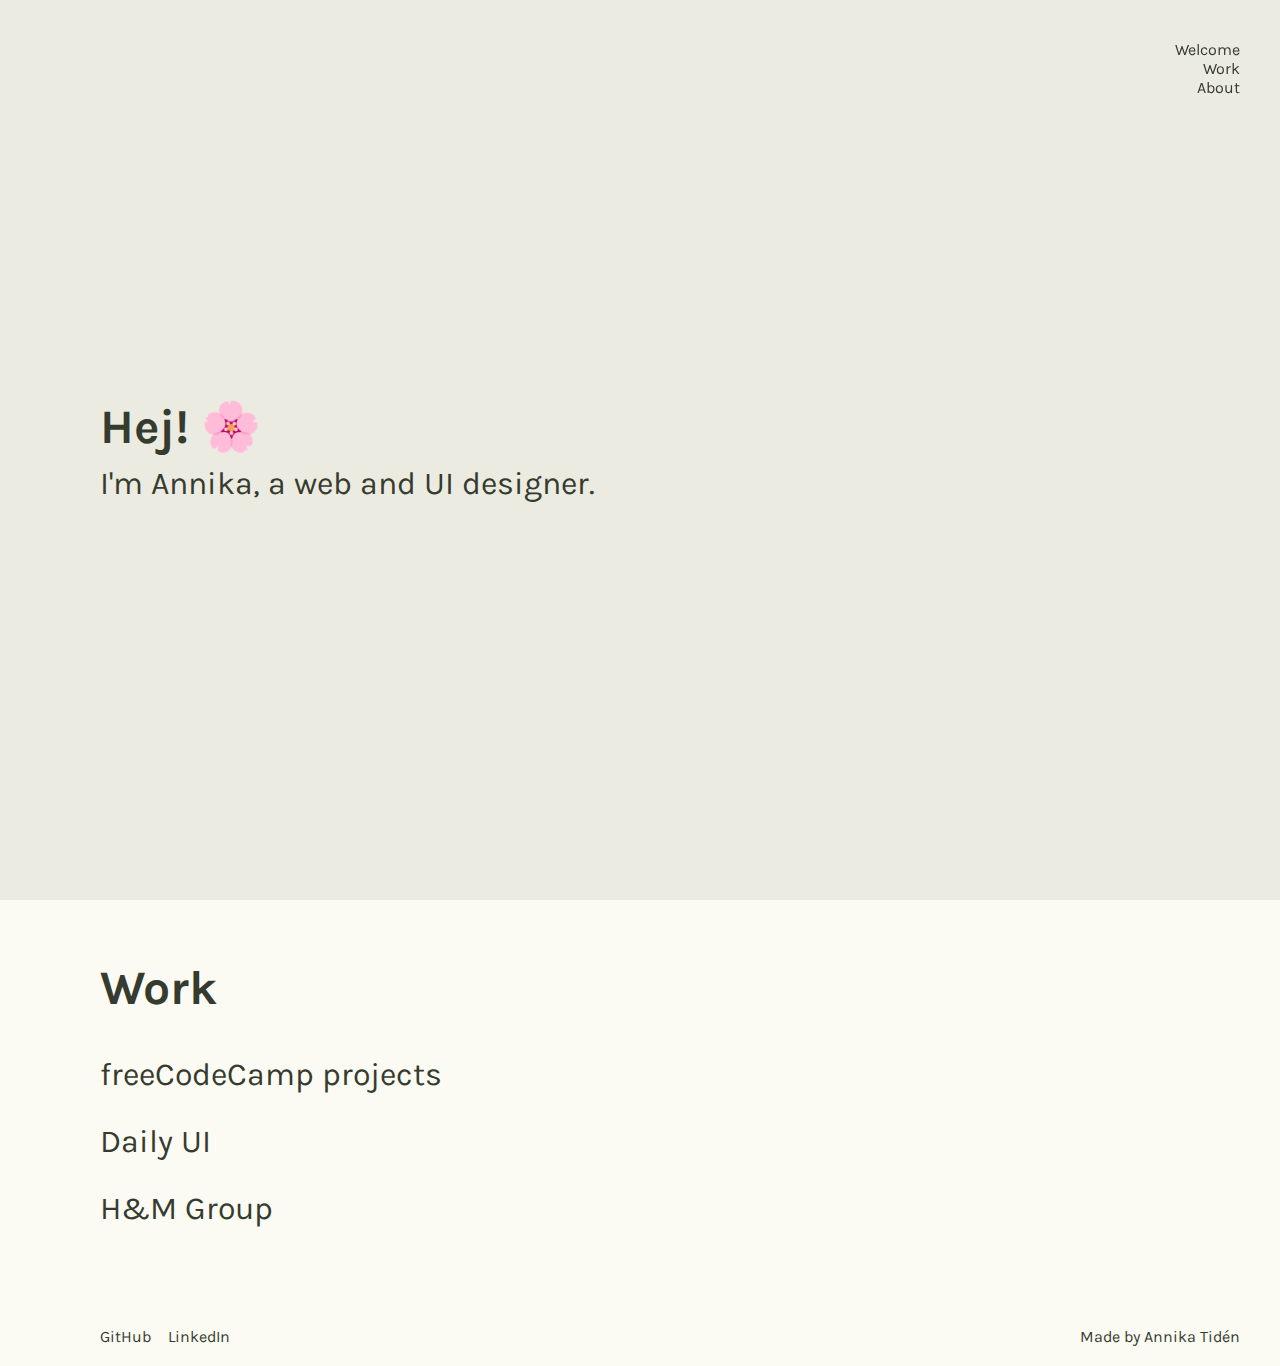
<file: index.html>
<!DOCTYPE html>
<html>
    <head>
        <meta charset="utf-8">
        <title>annika | design</title>
        <link href="style.css" rel="stylesheet">
        <script src="https://cdn.freecodecamp.org/testable-projects-fcc/v1/bundle.js"></script>
        <meta name="viewport" content="width=device-width, initial-scale=1.0"/>
    </head>

    <body>
        <nav id="navbar" class="nav">
            <ul>
                <li><a class="navigation" href="index.html">Welcome</a></li>
                <li><a class="navigation" href="index.html#projects">Work</a></li>
                <li><a class="navigation" href="about.html">About</a></li>

            </ul>
        </nav>
        <section id="welcome-section" class="welcome container">
            <div>
                <h1 class="display">Hej! 🌸</h1>
                <p class="display-small">I'm Annika, a web and UI designer.</p>
            </div>

        </section>

        <section id="projects" class="container">
            <div class="project-tile">
                <h2 class="display">Work</h2>
            </div>
            <div class="project projects display-small">
                <ul>
                    <li class="project-list"><a class="link" href="codecamp.html">freeCodeCamp projects</a></li>
                    <li class="project-list"><a class="link" href="dailyui.html">Daily UI</a></li>
                    <li class="project-list"><a class="link" href="hmgroup.html">H&M Group</a></li>

            </ul>
            </div>
        </section>

        <footer>
            <div class="social">
                <a id="profile-link" target="_blank" class="link" href="https://github.com/anntid">GitHub</a>
                <a target="_blank" class="link" href="https://www.linkedin.com/in/annika-tiden/">LinkedIn</a>
            </div>
            <div class="author">
                <p>Made by Annika Tidén</p>
            </div>
        </footer>
    </body>
</html>
</file>
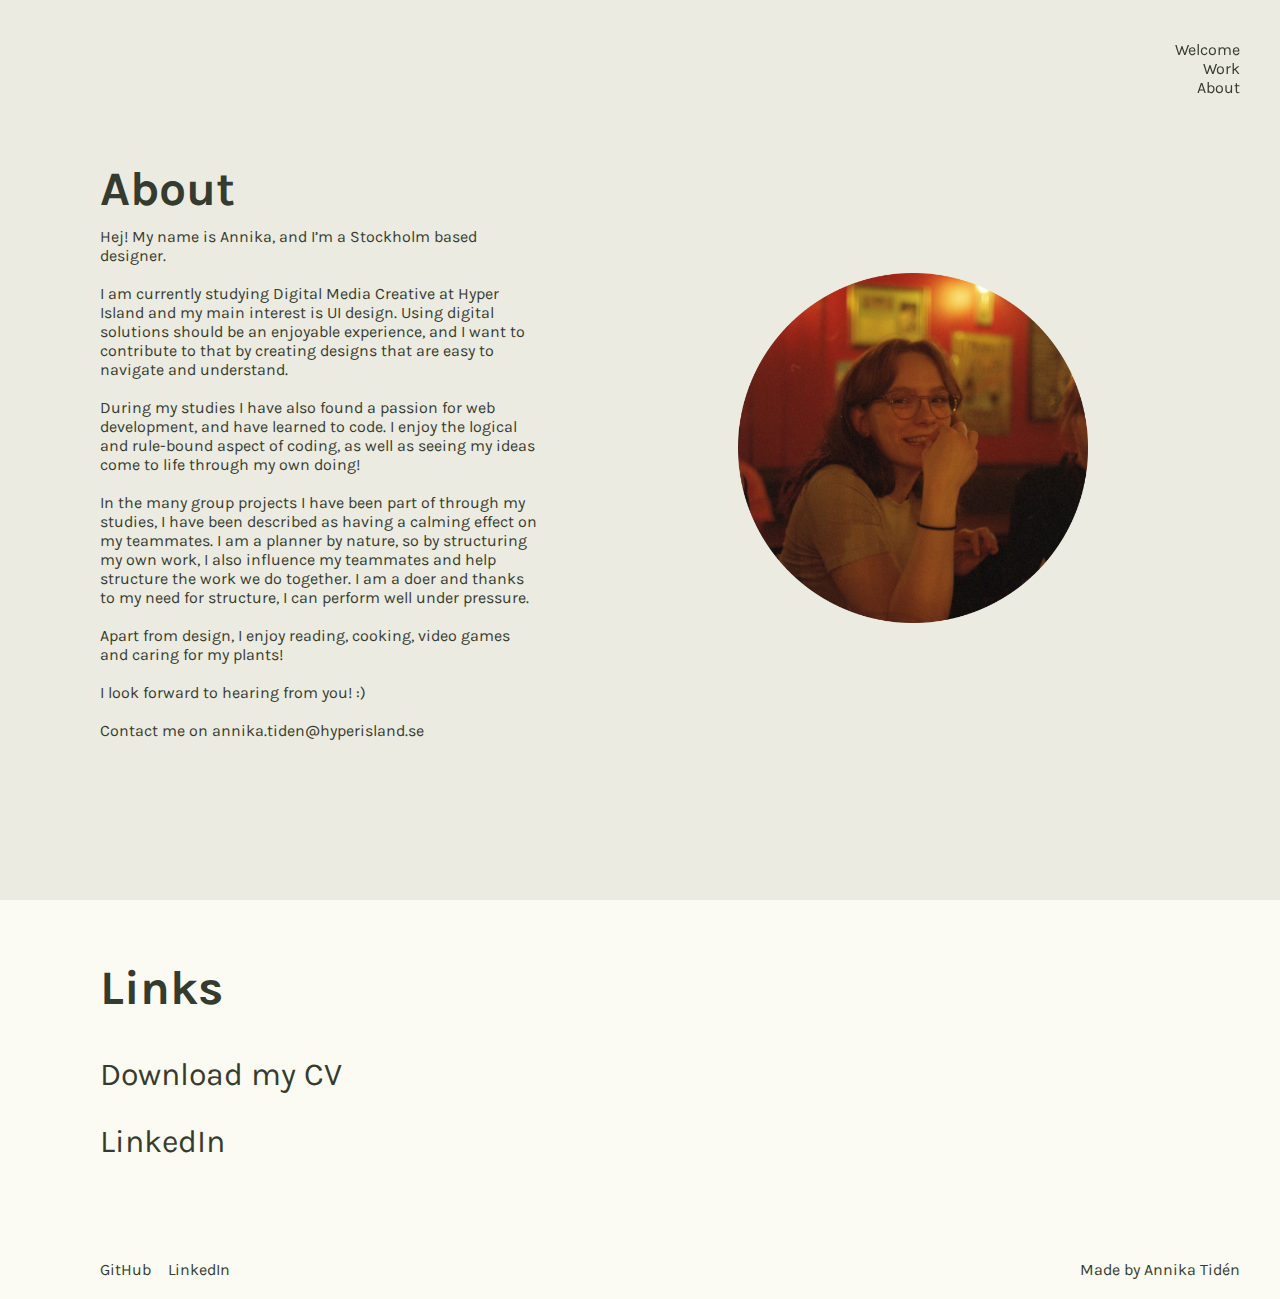
<file: about.html>
<!DOCTYPE html>
<html>
    <head>
        <meta charset="utf-8">
        <title>annika | about</title>
        <link href="style.css" rel="stylesheet">
        <script src="https://cdn.freecodecamp.org/testable-projects-fcc/v1/bundle.js"></script>
        <meta name="viewport" content="width=device-width, initial-scale=1.0"/>
    </head>

    <body>
        <nav id="navbar" class="nav">
            <ul>
                <li><a class="navigation" href="index.html">Welcome</a></li>
                <li><a class="navigation" href="index.html#projects">Work</a></li>
                <li><a class="navigation" href="about.html">About</a></li>

            </ul>
        </nav>
        <section id="welcome-section" class="welcome about">
            <div class="display-description">
                <h2 class="display">About</h1>
                <p>Hej! My name is Annika, and I’m a Stockholm based designer.</p> <br>
                <p>I am currently studying Digital Media Creative at Hyper Island and my main interest is UI design.
                    Using digital solutions should be an enjoyable experience, and I want to contribute to that by
                    creating designs that are easy to navigate and understand.</p> <br>
                <p>During my studies I have also found a passion for web development, and have learned to code. I
                    enjoy the logical and rule-bound aspect of coding, as well as seeing my ideas come to life
                    through my own doing!</p> <br>
                <p>In the many group projects I have been part of through my studies, I have been described as having a calming effect on my teammates. I am a planner by nature, so by structuring my own work, I also influence my teammates and help structure the work we do together. I am a doer and thanks to my need for structure, I can perform well under pressure.</p> <br>
                <p>Apart from design, I enjoy reading, cooking, video games and caring for my plants!</p> <br>
                <p>I look forward to hearing from you! :)</p> <br>
                <p>Contact me on annika.tiden@hyperisland.se</p>
            </div>
            <div class="display-description">
                <img src="pics/me1.png" class="aboutpic" alt="Picture of the author">
            </div>
        </section>

        <section id="projects" class="container">
            <div class="project-tile">
                <h2 class="display">Links</h2>
            </div>
            <div class="project projects display-small">
                <ul>
                    <li class="project-list"><a target="_blank" class="link" href="cv.html">Download my CV</a></li>
                    <li class="project-list"><a target="_blank" class="link" href="https://www.linkedin.com/in/annika-tiden/">LinkedIn</a></li>
            </ul>
            </div>
        </section>

        <footer>
            <div class="social">
                <a id="profile-link" target="_blank" class="link" href="https://github.com/anntid">GitHub</a>
                <a target="_blank" class="link" href="https://www.linkedin.com/in/annika-tiden/">LinkedIn</a>
            </div>
            <div class="author">
                <p>Made by Annika Tidén</p>
            </div>
        </footer>
    </body>
</html>
</file>
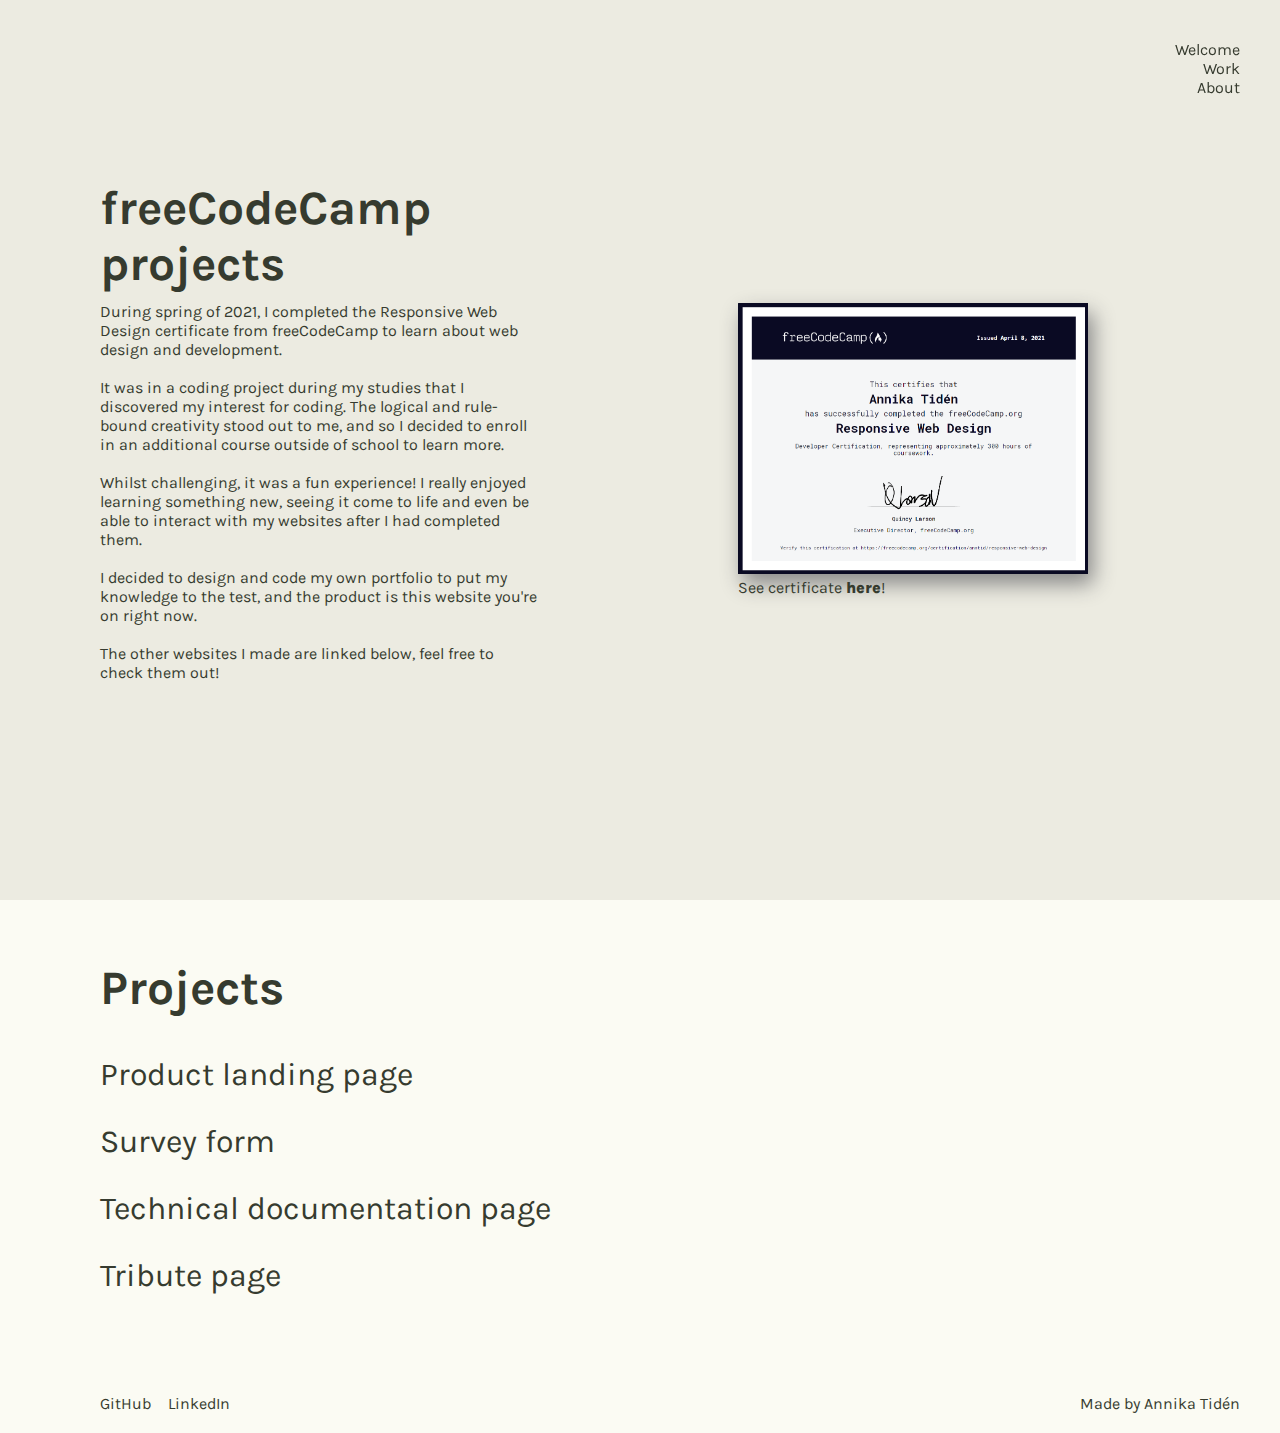
<file: codecamp.html>
<!DOCTYPE html>
<html>
    <head>
        <meta charset="utf-8">
        <title>annika | freeCodeCamp</title>
        <link href="style.css" rel="stylesheet">
        <script src="https://cdn.freecodecamp.org/testable-projects-fcc/v1/bundle.js"></script>
        <meta name="viewport" content="width=device-width, initial-scale=1.0"/>
    </head>

    <body>
        <nav id="navbar" class="nav">
            <ul>
                <li><a class="navigation" href="index.html">Welcome</a></li>
                <li><a class="navigation" href="index.html#projects">Work</a></li>
                <li><a class="navigation" href="about.html">About</a></li>

            </ul>
        </nav>
        <section id="welcome-section" class="welcome about">
            <div class="display-description">
                <h2 class="display">freeCodeCamp projects</h1>
                <p>During spring of 2021, I completed the Responsive Web Design certificate from freeCodeCamp to learn about web design and development.</p> <br>
                <p>It was in a coding project during my studies that I discovered my interest for coding. The logical and rule-bound creativity stood out to me, and so I decided to enroll in an additional course outside of school to learn more.</p> <br>
                <p>Whilst challenging, it was a fun experience! I really enjoyed learning something new, seeing it come to life and even be able to interact with my websites after I had completed them. </p> <br>
                <p>I decided to design and code my own portfolio to put my knowledge to the test, and the product is this website you're on right now.</p> <br>
                <p>The other websites I made are linked below, feel free to check them out!</p> <br>
                <p></p> <br>
            </div>

            <div class="display-description">
                <img src="pics/certificate.png" class="displaypic" alt="freecodecamp certificate">
                <p class="aboutpic">See certificate <a target="_blank" class="textlink" href="https://www.freecodecamp.org/certification/anntid/responsive-web-design">here</a>!</p>
                
            </div>

        </section>

        <section id="projects" class="container">
            <div class="project-tile">
                <h2 class="display">Projects</h2>
            </div>
            <div class="project projects display-small">
                <ul>
                    <li class="project-list"><a class="link" href="https://codepen.io/anntid/pen/eYgGZXM">Product landing page</a></li>
                    <li class="project-list"><a class="link" href="https://codepen.io/anntid/full/qBqyrrb">Survey form</a></li>
                    <li class="project-list"><a class="link" href="https://codepen.io/anntid/pen/bGBPGWq">Technical documentation page</a></li>
                    <li class="project-list"><a class="link" href="https://codepen.io/anntid/pen/KKNRMoG">Tribute page</a></li>

            </ul>
            </div>
        </section>

        <footer>
            <div class="social">
                <a id="profile-link" target="_blank" class="link" href="https://github.com/anntid">GitHub</a>
                <a target="_blank" class="link" href="https://www.linkedin.com/in/annika-tiden/">LinkedIn</a>
            </div>
            <div class="author">
                <p>Made by Annika Tidén</p>
            </div>
        </footer>
    </body>
</html>
</file>
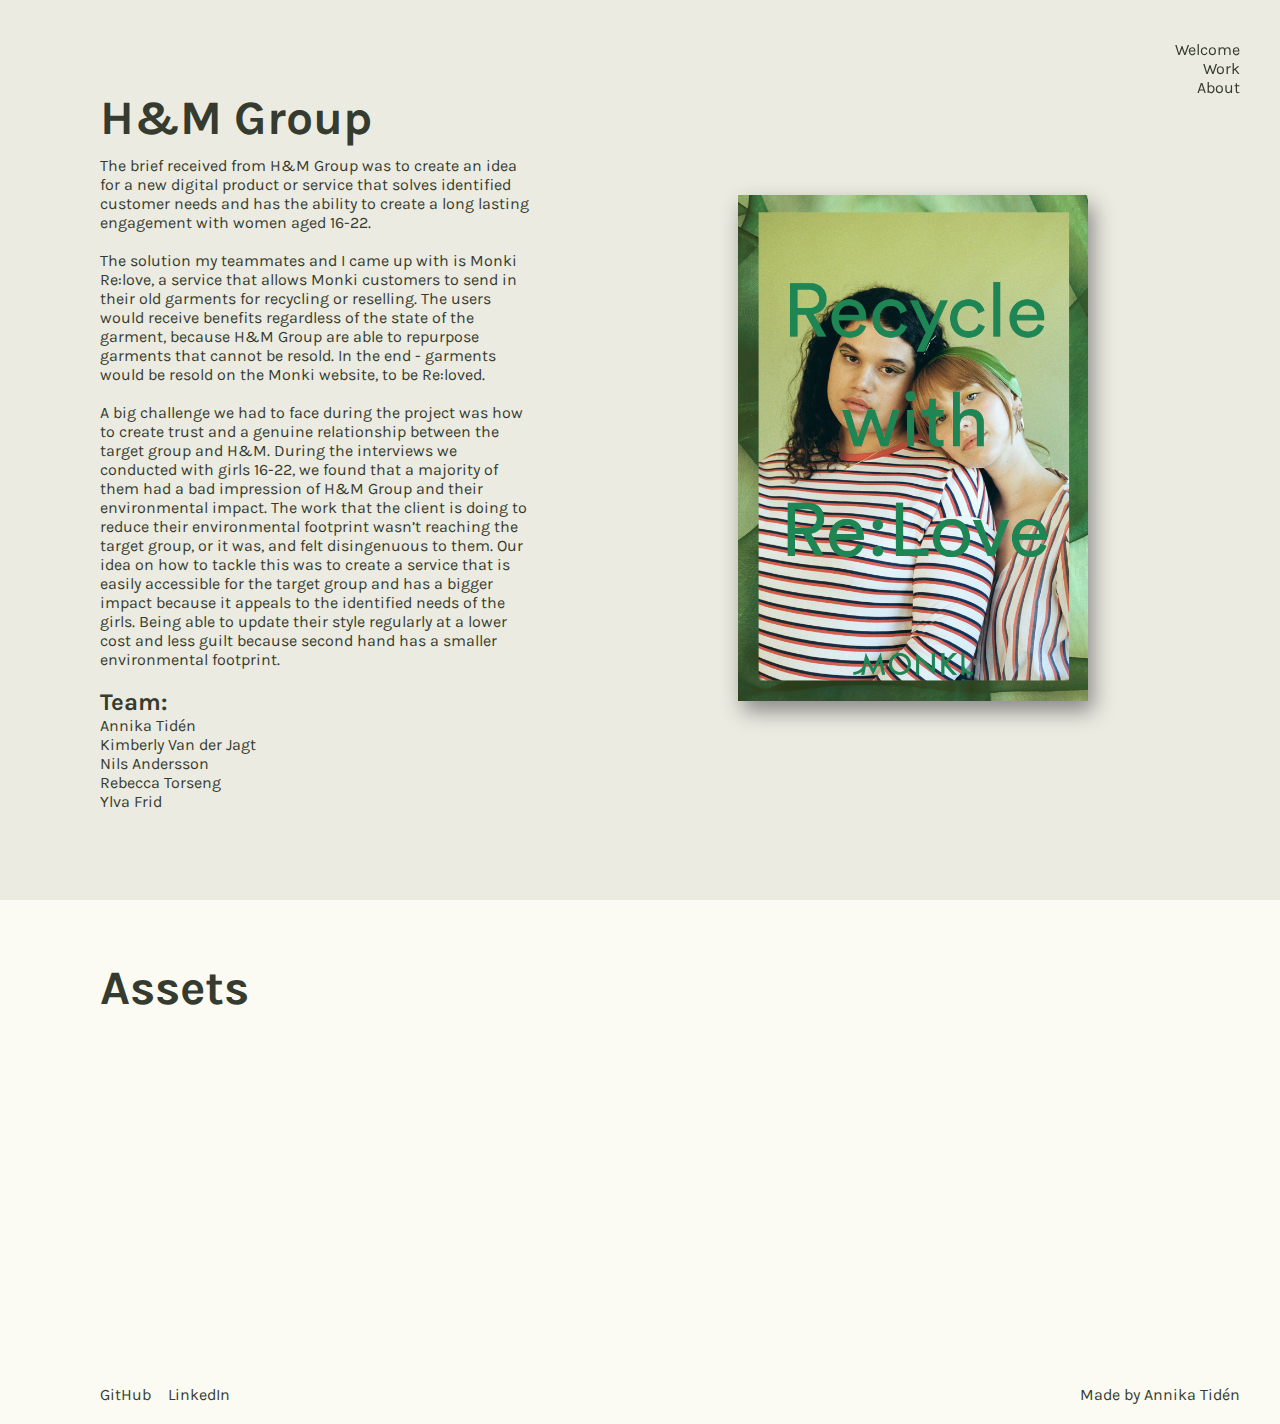
<file: hmgroup.html>
<!DOCTYPE html>
<html>
    <head>
        <meta charset="utf-8">
        <title>annika | h&m group</title>
        <link href="style.css" rel="stylesheet">
        <script src="https://cdn.freecodecamp.org/testable-projects-fcc/v1/bundle.js"></script>
        <meta name="viewport" content="width=device-width, initial-scale=1.0"/>
    </head>

    <body>
        <nav id="navbar" class="nav">
            <ul>
                <li><a class="navigation" href="index.html">Welcome</a></li>
                <li><a class="navigation" href="index.html#projects">Work</a></li>
                <li><a class="navigation" href="about.html">About</a></li>

            </ul>
        </nav>
        <section id="welcome-section" class="welcome about">
            <div class="display-description">
                <h2 class="display">H&M Group</h1>
                <p>The brief received from H&M Group was to create an idea for a new digital product or service that solves identified customer needs and has the ability to create a long lasting engagement with women aged 16-22.</p> <br>
                <p>The solution my teammates and I came up with is Monki Re:love, a service that allows Monki customers to send in their old garments for recycling or reselling. The users would receive benefits regardless of the state of the garment, because H&M Group are able to repurpose garments that cannot be resold. In the end - garments would be resold on the Monki website, to be Re:loved.
                </p> <br>
                <p>A big challenge we had to face during the project was how to create trust and a genuine relationship between the target group and H&M. During the interviews we conducted with girls 16-22, we found that a majority of them had a bad impression of H&M Group and their environmental impact. The work that the client is doing to reduce their environmental footprint wasn’t reaching the target group, or it was, and felt disingenuous to them. Our idea on how to tackle this was to create a service that is easily accessible for the target group and has a bigger impact because it appeals to the identified needs of the girls. Being able to update their style regularly at a lower cost and less guilt because second hand has a smaller environmental footprint. </p> <br>
                
                <h2>Team:</h2>
                    <ul>
                        <li class="">Annika Tidén</li>
                        <li class="">Kimberly Van der Jagt</li>
                        <li class="">Nils Andersson</li>
                        <li class="">Rebecca Torseng</li>
                        <li class="">Ylva Frid</li>
    
                    </ul>
            </div>

            <div class="display-description">
                <img src="pics/monki relove.png" class="displaypic" alt="Monki Re:Love ad mockup">
            </div>

        </section>

        <section id="projects" class="container">
            <div class="project-tile">
                <h2 class="display">Assets</h2>
            </div>
            <div class="display-description">
                <iframe width="560" height="315" src="https://www.youtube.com/embed/fy_Ap0Ty_Ng" title="YouTube video player" frameborder="0" allow="accelerometer; autoplay; clipboard-write; encrypted-media; gyroscope; picture-in-picture" allowfullscreen></iframe>
            </div>
        </section>

        <footer>
            <div class="social">
                <a id="profile-link" target="_blank" class="link" href="https://github.com/anntid">GitHub</a>
                <a target="_blank" class="link" href="https://www.linkedin.com/in/annika-tiden/">LinkedIn</a>
            </div>
            <div class="author">
                <p>Made by Annika Tidén</p>
            </div>
        </footer>
    </body>
</html>
</file>
<file: style.css>
@import url('https://fonts.googleapis.com/css2?family=Dela+Gothic+One&display=swap');
@import url('https://fonts.googleapis.com/css2?family=Karla&display=swap');

* {
    margin: 0;
    padding: 0;
    box-sizing: border-box;
}

body {
    margin: 0 auto;
    font-family: Karla, Arial, Helvetica, sans-serif;
    background-color: #FBFBF3;
    color: #363B2F;
}

/* Nav */
/* .nav {
    background-color: aqua;
    padding: 20px;
    display: flex;
    justify-content: center;
    text-transform: uppercase;
} */

.nav {
    width: auto;
    height: auto;
    padding: 0 40px;
    position: fixed;
    top: 0;
    right: 0;
    text-align: right;
    z-index: 10;

    margin-top: 40px;

}

.navigation:hover {
    font-weight: 900;
}

ul {
    list-style: none;
}

/* Welcome */
.welcome {
    background-color: #ECEBE1;
    height: 100vh;
}

.container {
    width: 100%;
    display: flex;
    justify-content: center;
    flex-direction: column;
    padding: 0 305px 0 100px;
}

a {
    text-decoration: none;
    color: #363B2F;
}

p {
    margin-block-end: 0;
}

img {
    width: 30%;
    height: auto;
}

.display {
    font-size: 3rem;
    margin-bottom: 10px;
}

.displaypic {
    box-shadow: 5px 10px 20px #888888;

}

.displaypic , .aboutpic {
    width: 80%;
    height: auto;
    margin-left: 200px;
}

/* Projects */
.project-tile {
    padding-top: 60px;

}

.project {
    padding: 0 0 60px 0;
}

.project-ui-top {
    padding: 60px 0 0 0;
}

.projects {
    padding-inline-start: 0;
}

.display-small {
    font-size: 2rem;
}

.display-description {
    font-size: 1rem;
    width: 50%;
}

.project-list {
    margin: 30px 0 0 0;
}

.ui-container {
    flex-direction: column;
    align-content: space-between;
    justify-content: center;
}

.textlink {
    font-weight: 900;
}

/* About */
.about {
    width: 100%;
    display: flex;
    justify-content: center;
    flex-direction: row;
    align-items: center;
    padding: 0 305px 0 100px;
}



/* Footer */
footer {
    display: flex;
    justify-content: space-between;
    padding: 20px 40px 20px 100px;
    margin-top: 20px;
}

.link:hover {
    color: #C0BCAC;
}

.social {
    width: 130px;
    display: flex;
    justify-content: space-between;
}

@media (max-width: 730px) {
    .container {
        padding: 0 100px 0 50px;
    }

}
</file>
